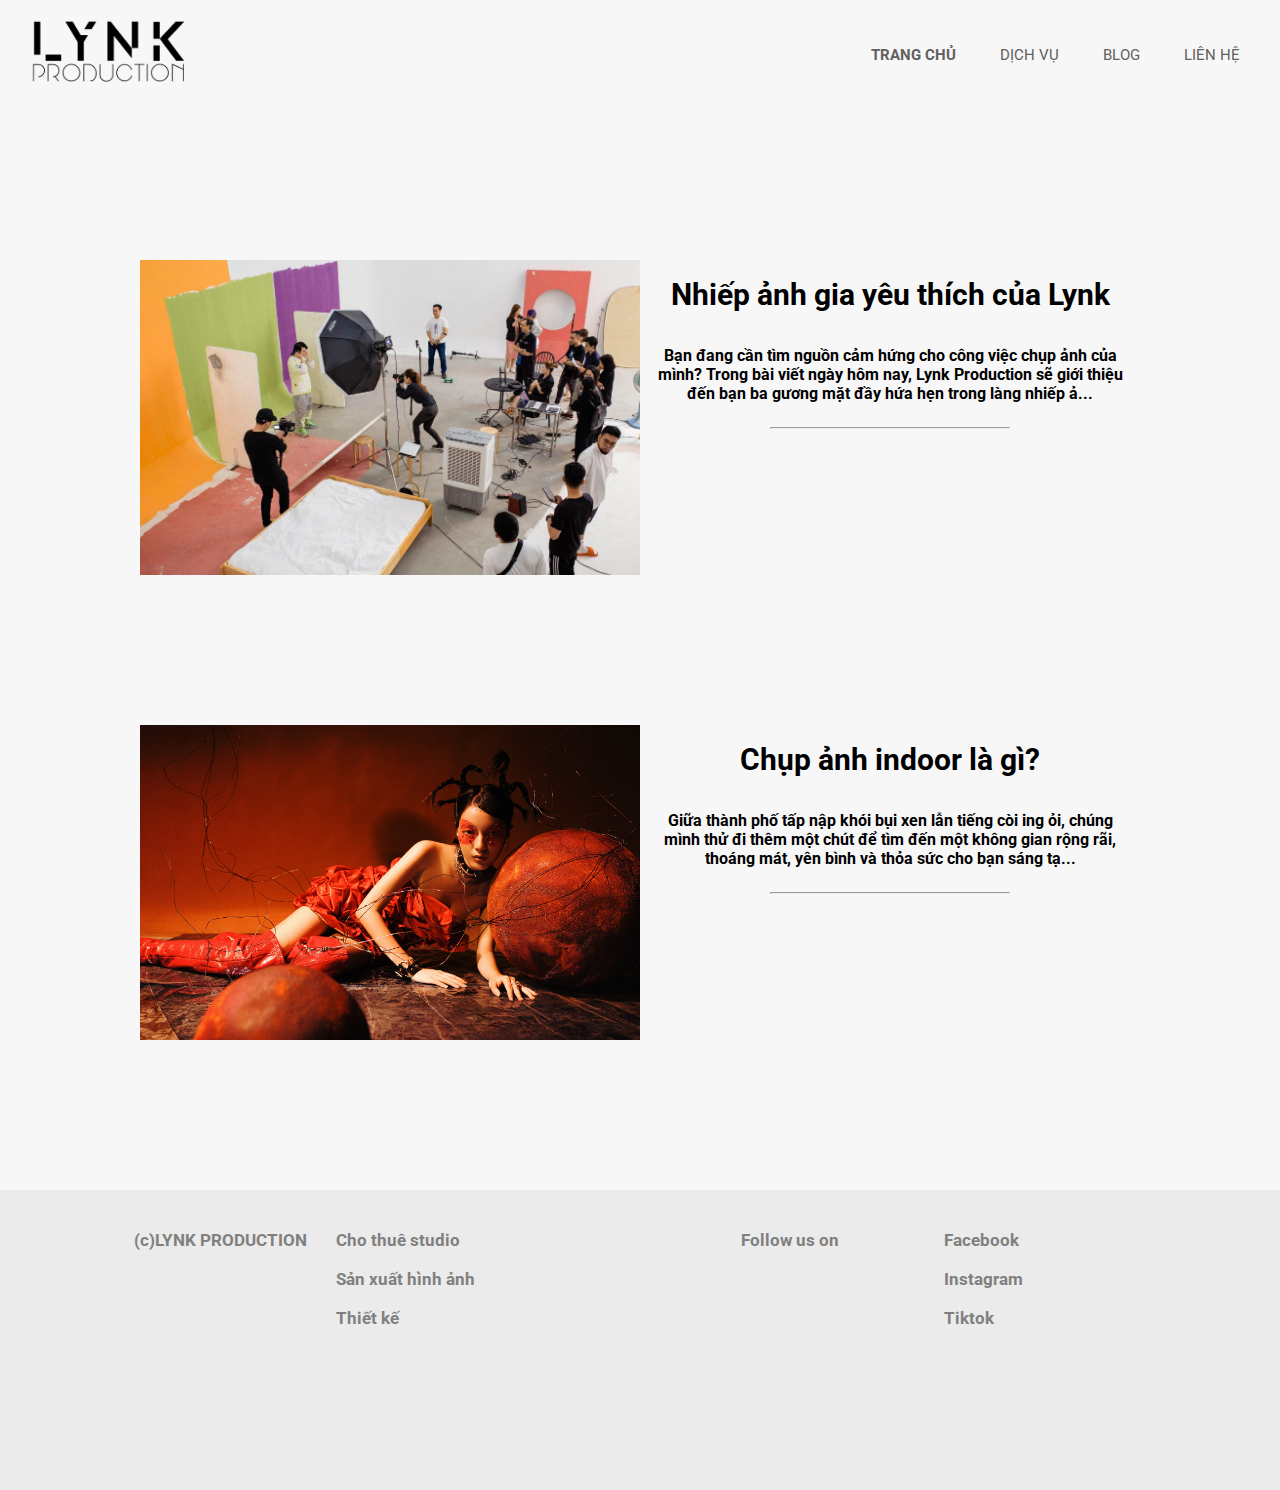
<file: blog.html>
<!DOCTYPE html>
<html lang="en">
<head>
    <meta charset="UTF-8">
    <meta http-equiv="X-UA-Compatible" content="IE=edge">
    <meta name="viewport" content="width=device-width, initial-scale=1.0">
    <title>Blog</title>
    <link rel="stylesheet" href="css/blog.css">
    <link rel="shortcut icon" href="./img/logow.png" />

    <link rel="preconnect" href="https://fonts.googleapis.com">
<link rel="preconnect" href="https://fonts.gstatic.com" crossorigin>
<link rel="stylesheet" href="https://cdnjs.cloudflare.com/ajax/libs/font-awesome/4.7.0/css/font-awesome.min.css">
<link href="https://fonts.googleapis.com/css2?family=Roboto:wght@100&display=swap" rel="stylesheet">
</head>
<body>
    <div class="header">
        <div class="nav">
            <img src="./img/logoden.png">
            <ul class="show">
                <li><a href="index.html"><b>TRANG CHỦ</b></a></li>
                <li><a href="service.html">DỊCH VỤ</a></li>
                <li><a href="#">BLOG</a></li>
                <li><a href="contact.html">LIÊN HỆ</a></li>
            </ul>
            <ul class="hidden">
                <label for="checkbox" id="icon1"  class="fa fa-ellipsis-h" aria-hidden="true"></label>
                    <input type="checkbox" hidden id="checkbox" name="nav_input">
                    <label for="checkbox"  class="overflow">

                </label>
                <ul class="list">
                    <label for="checkbox" id="icon2" class="fa fa-times" aria-hidden="true"></label>
                    <li><a href="index.html">TRANG CHỦ</a></li>
                    <li><a href="service.html">DỊCH VỤ</a></li>
                    <li><a href="#">BLOG</a></li>
                    <li><a href="contact.html">LIÊN HỆ</a></li>
                </ul>
                
            </ul>
        </div>
    </div>
    <div class="main">
        <div class="content content1">
            <div class="img"></div>
            <div class="text">
                <h2>
                    <a href="blog/blog2.html" class="title">
                        Nhiếp ảnh gia yêu thích của Lynk
                    </a>
                </h2>
                <p class="ex">
                  <b>Bạn đang cần tìm nguồn cảm hứng cho công việc chụp ảnh của mình? Trong bài viết ngày hôm nay, Lynk Production sẽ giới thiệu đến bạn ba gương mặt đầy hứa hẹn trong làng nhiếp ả...</b>  
                </p>
                <div class="line">
                    <hr>
                </div>
            </div>
        </div>
        <div class="content content2">
            <div class="img"></div>
            <div class="text">
                <h2>
                    <a href="blog/blog1.html" class="title">
                        Chụp ảnh indoor là gì?
                    </a>
                </h2>
                <p class="ex">
                  <b>Giữa thành phố tấp nập khói bụi xen lẫn tiếng còi ing ỏi, chúng mình thử đi thêm một chút để tìm đến một không gian rộng rãi, thoáng mát, yên bình và thỏa sức cho bạn sáng tạ...</b>  
                </p>
                <div class="line">
                    <hr>
                </div>
            </div>
        </div>
       
    </div>
    <div class="footer">
        <div class="c-footer">
            <div class="f1">
                <div class="cft f1-a"><h3>(c)LYNK PRODUCTION</h3></div>
                <div class="cft f1-b">
                    <h3>Cho thuê studio</h3><br>
                    <h3>Sản xuất hình ảnh</h3><br>
                    <h3>Thiết kế</h3>
                </div>
            </div>
            <div class="f2">

            </div>
            <div class="f3">
                <div class="cft f3-a"><h3>Follow us on</h3></div>
                <div class="cft f3-b">
                    <h3><a target="_self " href="https://www.facebook.com/LYNKPRODUCTIONS">Facebook</a></h3><br>
                    <h3><a target="_self " href="https://www.instagram.com/lynkproduction/">Instagram</a></h3><br>
                    <h3><a target="_self " href="https://www.tiktok.com/@lynkproduction">Tiktok</a></h3>
                </div>
            </div>
        </div>
    </div>
</body>
</html>
</file>
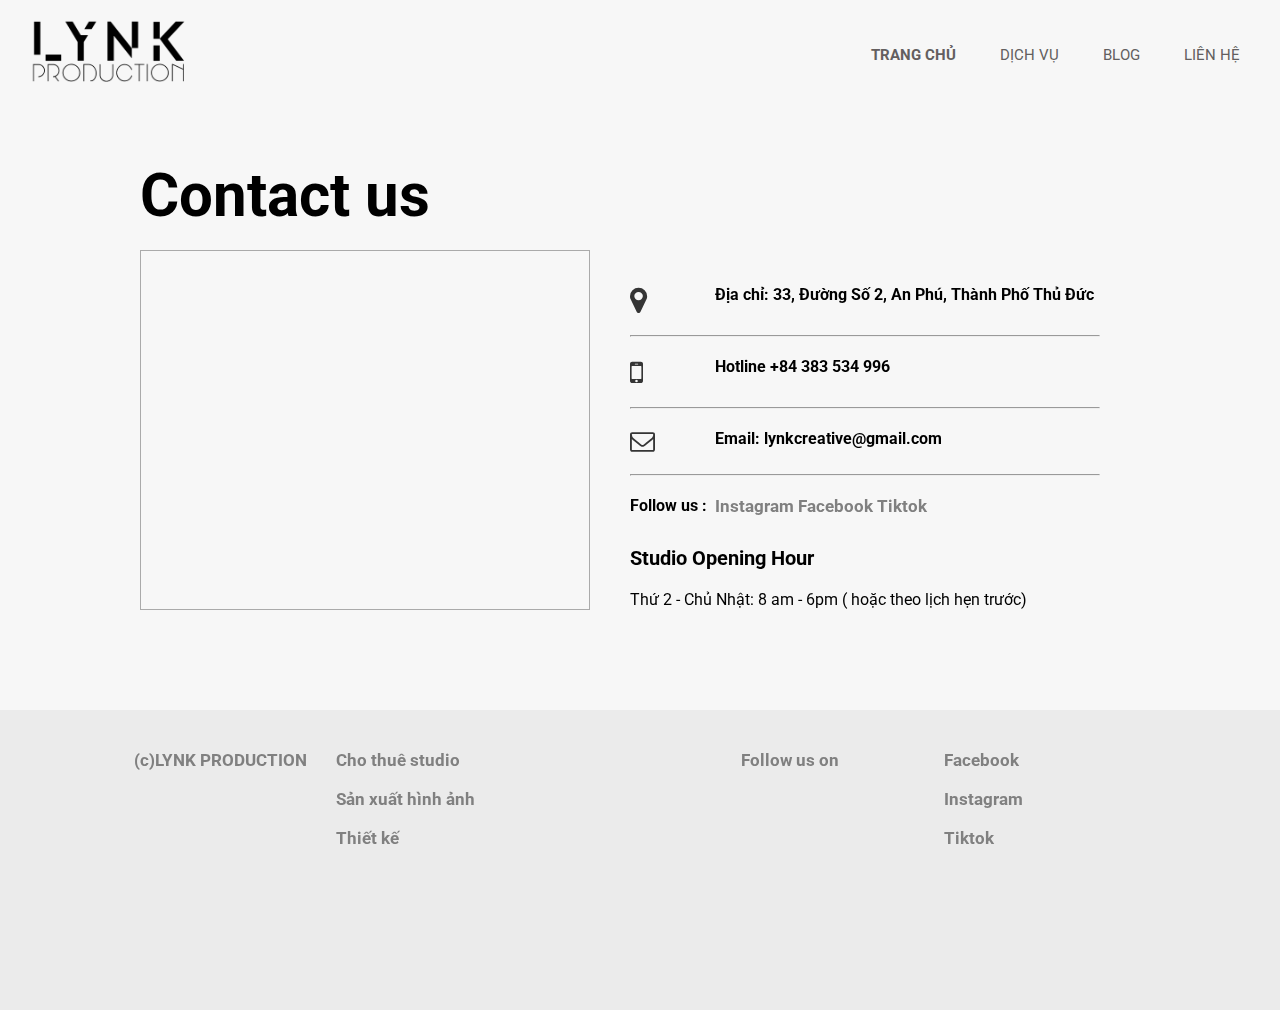
<file: contact.html>
<!DOCTYPE html>
<html lang="en">
<head>
    <meta charset="UTF-8">
    <meta http-equiv="X-UA-Compatible" content="IE=edge">
    <meta name="viewport" content="width=device-width, initial-scale=1.0">
    <title>Liên hệ</title>
    <link rel="shortcut icon" href="./img/logow.png" />
    <link rel="stylesheet" href="https://cdnjs.cloudflare.com/ajax/libs/font-awesome/4.7.0/css/font-awesome.min.css">
    <link rel="stylesheet" href="css/contact.css">

    <link rel="preconnect" href="https://fonts.googleapis.com">
<link rel="preconnect" href="https://fonts.gstatic.com" crossorigin>
<link href="https://fonts.googleapis.com/css2?family=Roboto:wght@100&display=swap" rel="stylesheet">
</head>
<body>
    <div class="header">
        <div class="nav">
            <img src="./img/logoden.png">
            <ul class="show">
                <li><a href="index.html"><b>TRANG CHỦ</b></a></li>
                <li><a href="service.html">DỊCH VỤ</a></li>
                <li><a href="blog.html">BLOG</a></li>
                <li><a href="contact.html">LIÊN HỆ</a></li>
            </ul>
            <ul class="hidden">
                <label for="checkbox" id="icon1"  class="fa fa-ellipsis-h" aria-hidden="true"></label>
                <input type="checkbox" hidden id="checkbox" name="nav_input">
                <label for="checkbox"  class="overflow">

                </label>
                <ul class="list">
                    <label for="checkbox" id="icon2" class="fa fa-times" aria-hidden="true"></label>
                    <li><a href="index.html">TRANG CHỦ</a></li>
                    <li><a href="service.html">DỊCH VỤ</a></li>
                    <li><a href="blog.html">BLOG</a></li>
                    <li><a href="contact.html">LIÊN HỆ</a></li>
                </ul>
                
            </ul>
        </div>
    </div>
    <div class="container">
        <div class="contact">
            <div class="title">
               <b><h1>Contact us</h1></b> 
            </div>
            <div class="left">
                <iframe src="https://www.google.com/maps/embed?pb=!1m18!1m12!1m3!1d3919.015954240025!2d106.75251971428722!3d10.810089661528655!2m3!1f0!2f0!3f0!3m2!1i1024!2i768!4f13.1!3m3!1m2!1s0x3175270e04ea5057%3A0xdb5017b80d8750ff!2sLYNK%20Production!5e0!3m2!1svi!2s!4v1630558397833!5m2!1svi!2s" width="100%" height="100%" style="border:0;" allowfullscreen="" loading="lazy"></iframe>
            </div>
            <div class="right">
                <div class="p p1">
                    <i class="fa fa-map-marker" aria-hidden="true"></i>
                    <p><b>Địa chỉ: 33, Đường Số 2, An Phú, Thành Phố Thủ Đức</b> </p>
                </div>

                <hr>

                <div class="p p2">
                    <i class="fa fa-mobile" aria-hidden="true"></i>
                    <p><b>Hotline +84 383 534 996</b> </p>
                </div>

                <hr>

                <div class="p p3">
                    <i class="fa fa-envelope-o" aria-hidden="true"></i>
                    <p><b>Email: lynkcreative@gmail.com</b> </p>
                </div>

                <hr>

                <div class="p p4">
                    <p><b>Follow us :</b></p>
                    <p><b><a href="https://www.instagram.com/lynkproduction/" target="_self ">Instagram</a></b> <b><a href="https://www.facebook.com/LYNKPRODUCTIONS" target="_self ">Facebook</a> <a href="https://www.tiktok.com/@lynkproduction" target="_self ">Tiktok</a></b> </p>
                </div>

                <div class="pd p5">
                   <b><p class="bold">Studio Opening Hour</p></b> 
                    <p>Thứ 2 - Chủ Nhật: 8 am - 6pm ( hoặc theo lịch hẹn trước)</p>
                </div>


            </div>
        </div>
    </div>
    <div class="footer">
        <div class="c-footer">
            <div class="f1">
                <div class="cft f1-a"><h3>(c)LYNK PRODUCTION</h3></div>
                <div class="cft f1-b">
                    <h3>Cho thuê studio</h3><br>
                    <h3>Sản xuất hình ảnh</h3><br>
                    <h3>Thiết kế</h3>
                </div>
            </div>
            <div class="f2">

            </div>
            <div class="f3">
                <div class="cft f3-a"><h3>Follow us on</h3></div>
                <div class="cft f3-b">
                    <h3><a href="https://www.facebook.com/LYNKPRODUCTIONS" target="_self ">Facebook</a></h3><br>
                    <h3><a href="https://www.instagram.com/lynkproduction/" target="_self ">Instagram</a></h3><br>
                    <h3><a href="https://www.tiktok.com/@lynkproduction" target="_self ">Tiktok</a></h3>
                </div>
            </div>
        </div>
    </div>
</body>
</html>
</file>
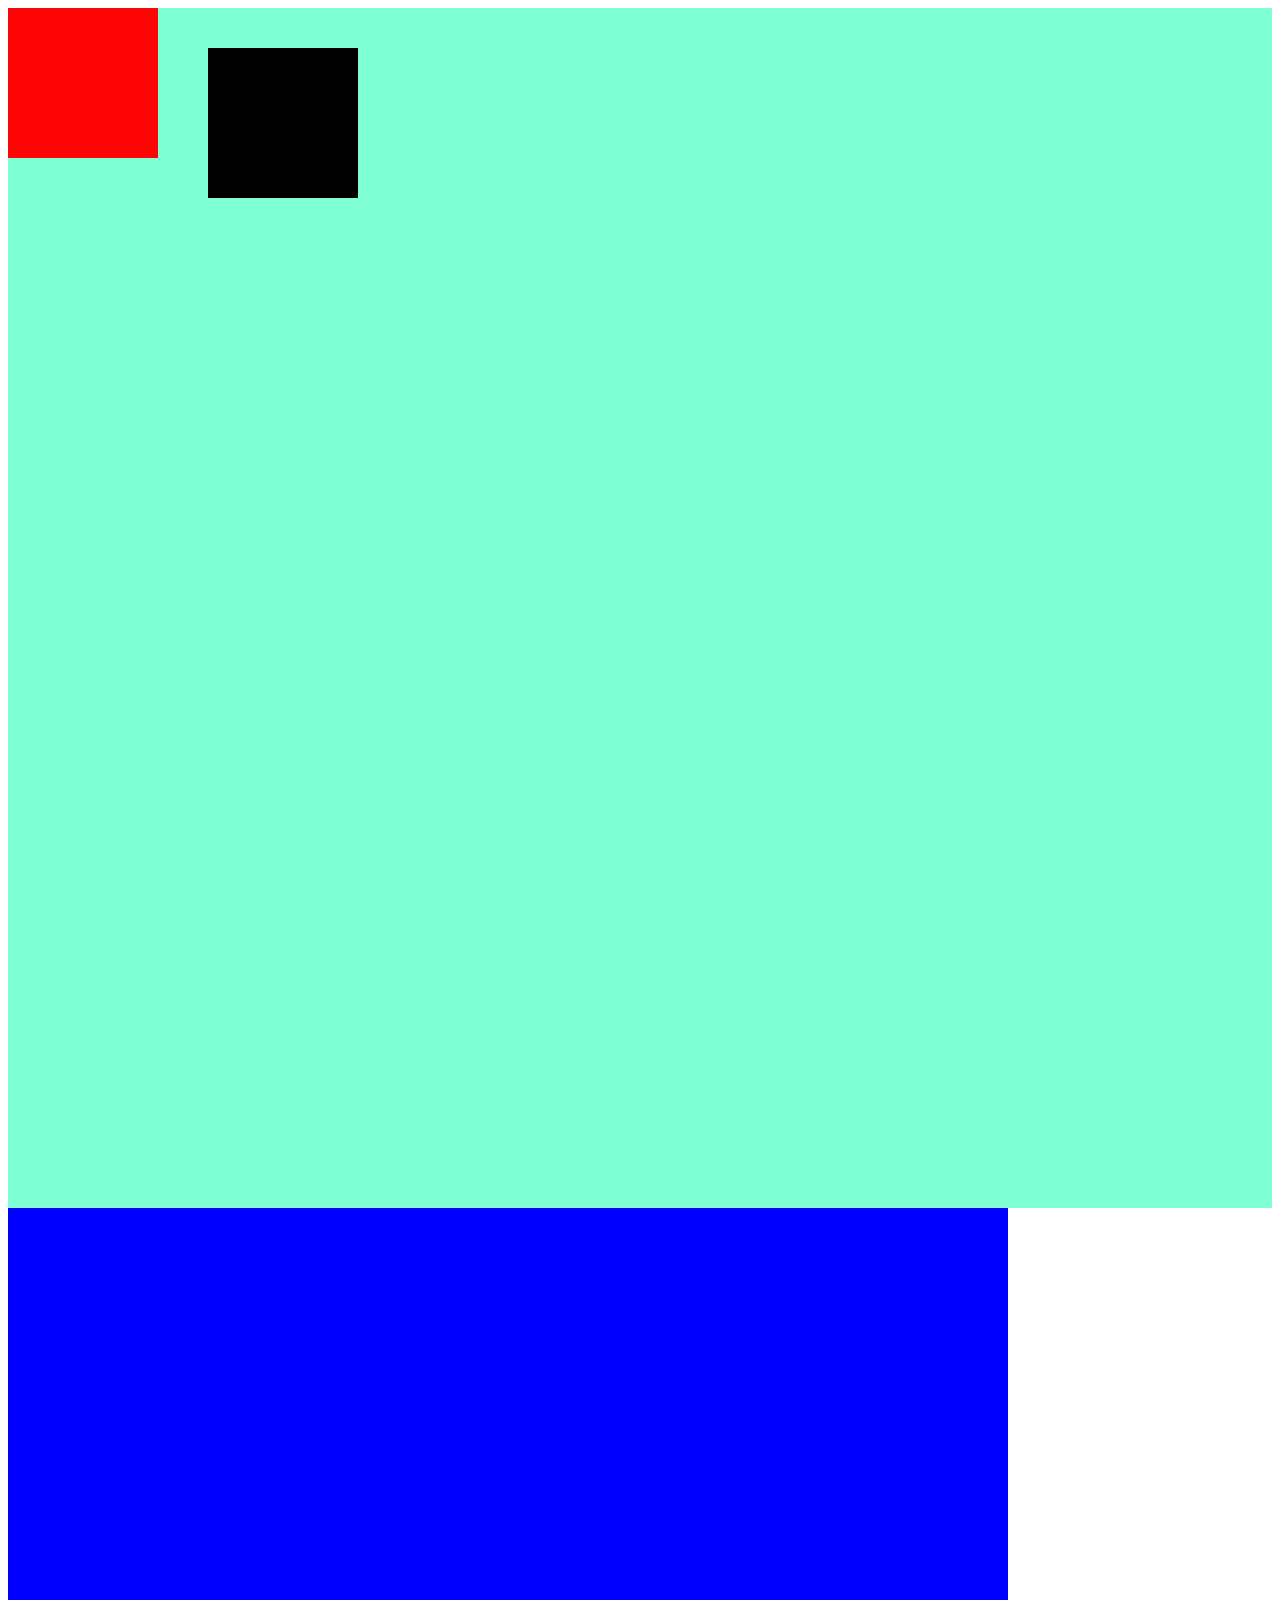
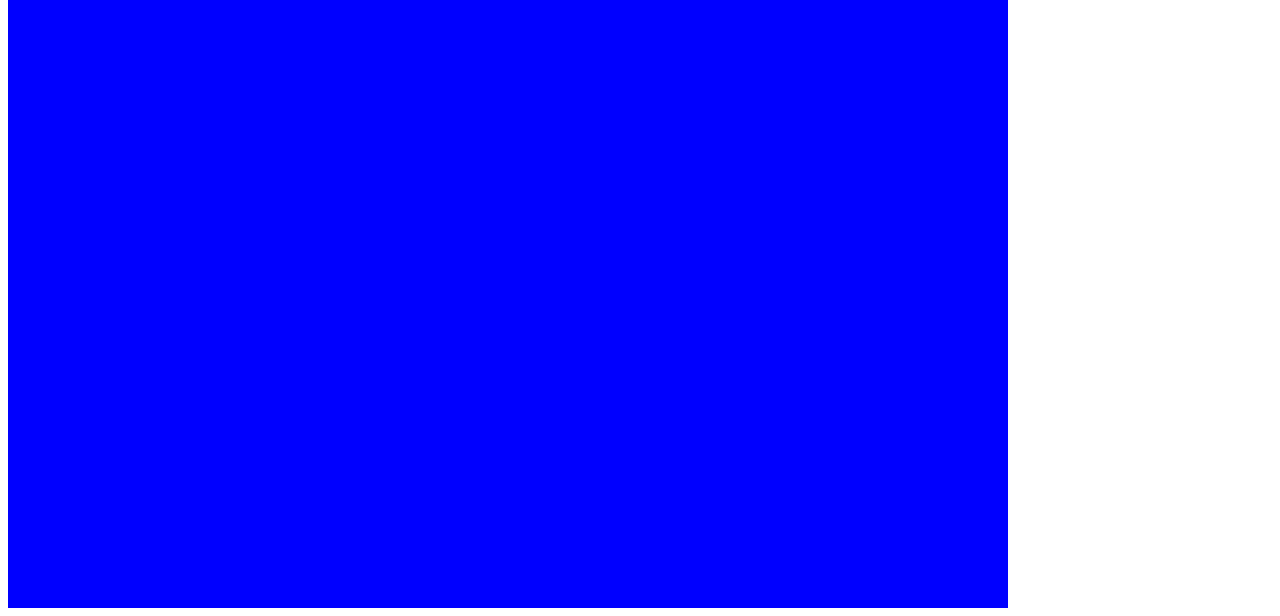
<file: test.html>
<!DOCTYPE html>
<html lang="en">
<head>
    <meta charset="UTF-8">
    <meta http-equiv="X-UA-Compatible" content="IE=edge">
    <meta name="viewport" content="width=device-width, initial-scale=1.0">
    <title>Document</title>
</head>
<body>
  <style>
    .box{
      width: 100%;
      height: 1200px;
      background-color: aquamarine;
      position: relative;
    }
    .box .child-box{
      width: 150px;
      height: 150px;
      background-color: black;
      position: absolute;
      top: 40px;
      left: 200px;
    }
    .box .child-box2{
      width: 150px;
      height: 150px;
      background-color: rgb(255, 4, 4);
      position: fixed;
    }
    .box2{
      width: 1000px;
      height: 1000px;
      background-color: blue;
    }
  </style>
      <div class="box">
          <div class="child-box">

          </div>
          <div class="child-box2">

          </div>
      </div>
      <div class="box2">

      </div>
</body>
</html>
</file>
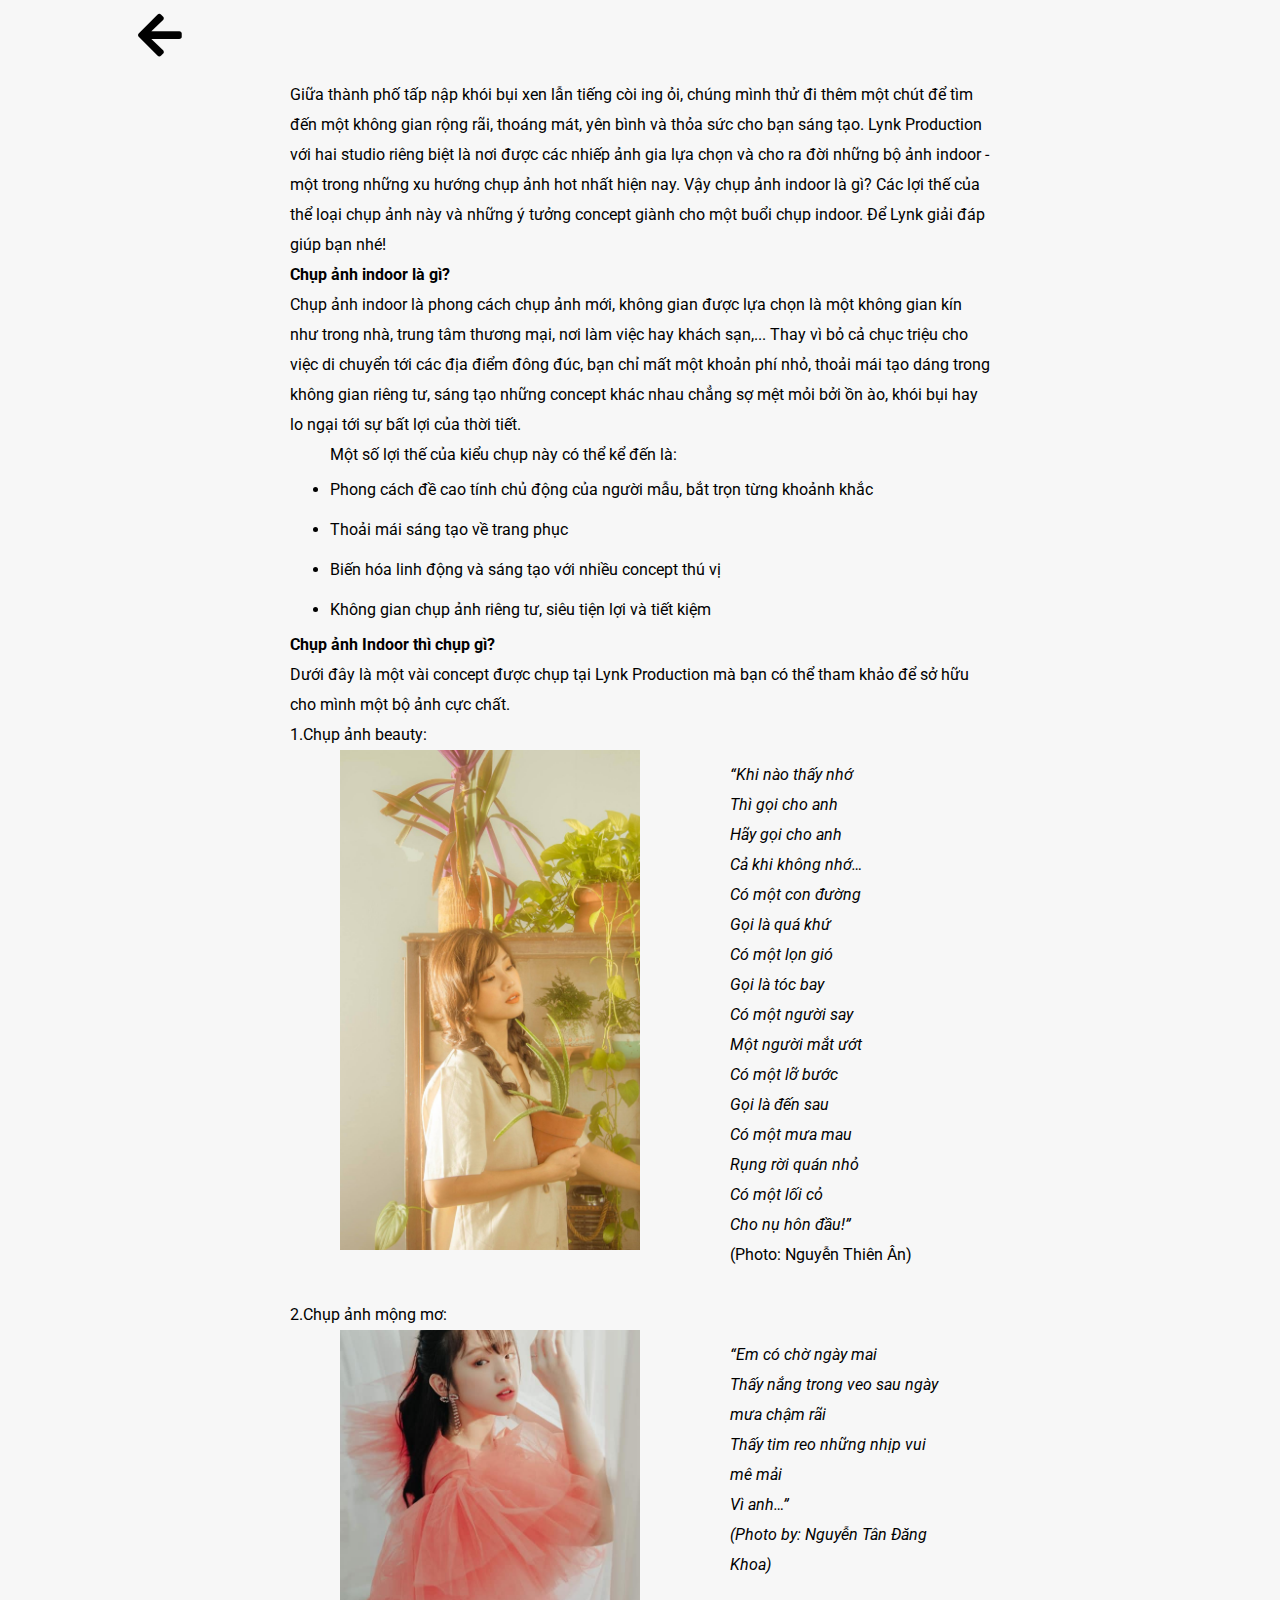
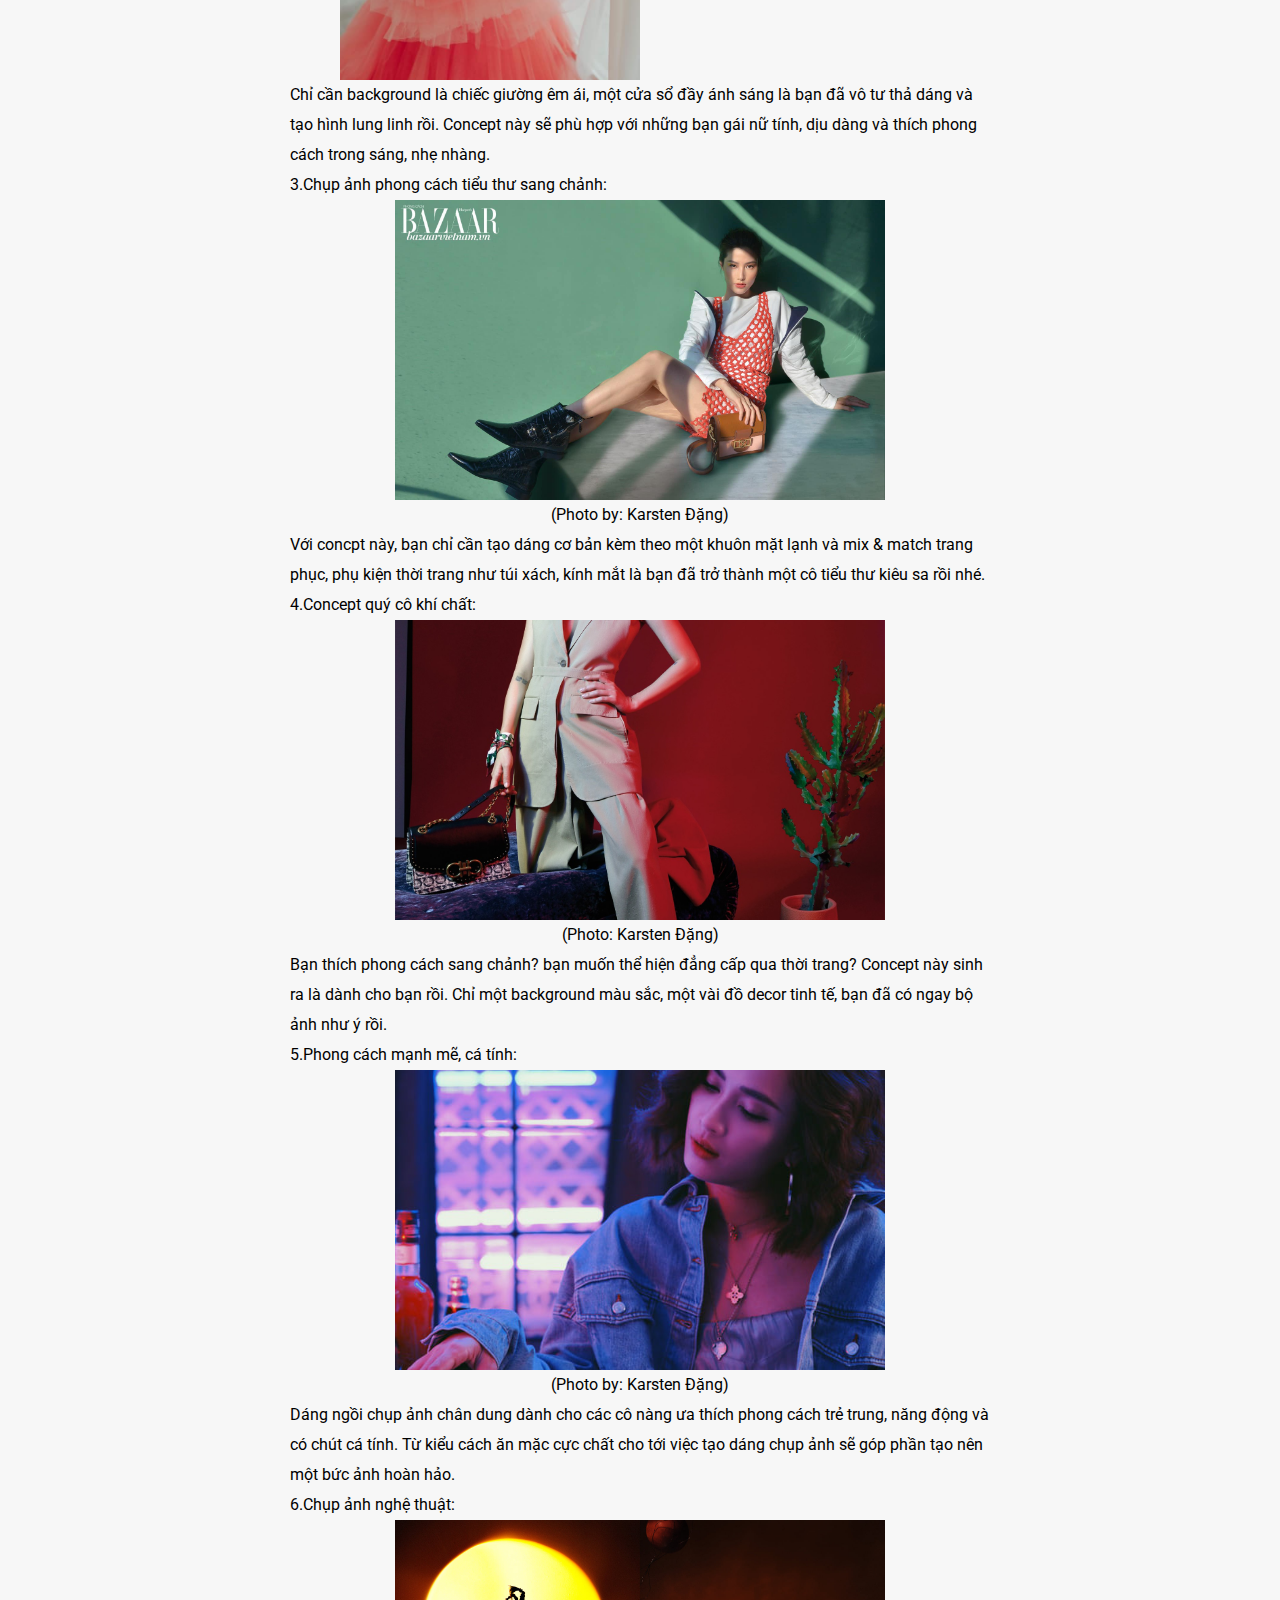
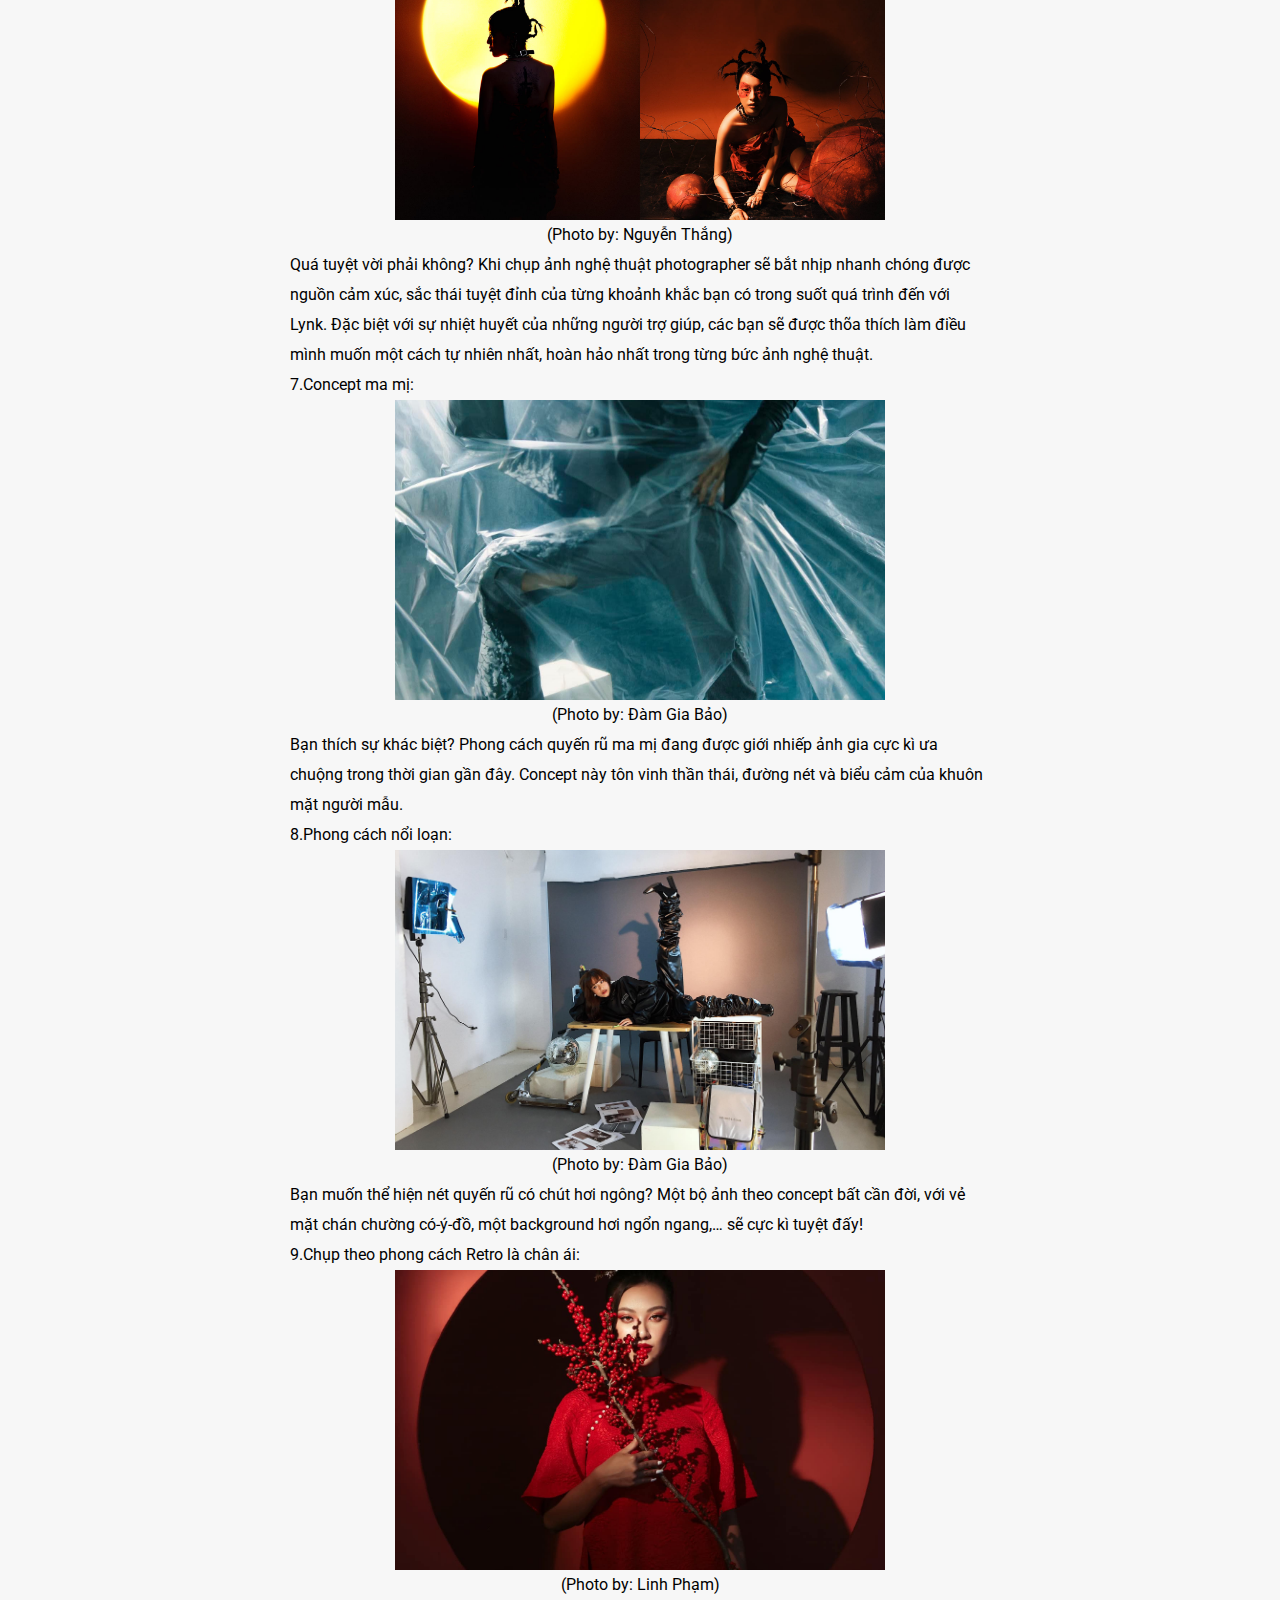
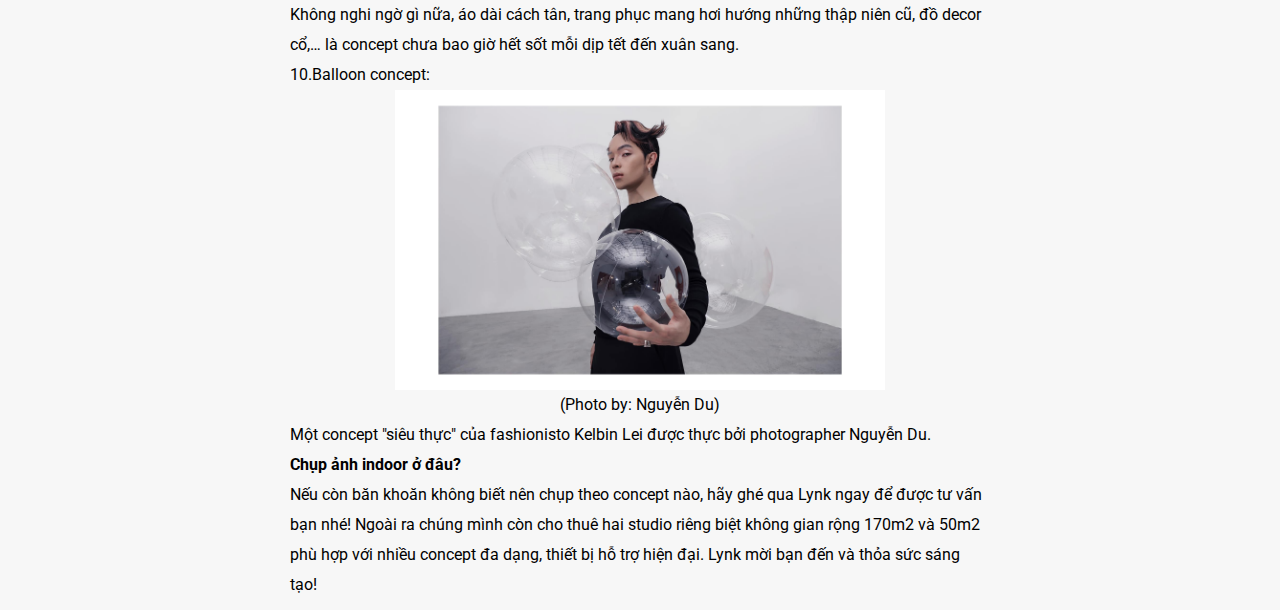
<file: blog/blog1.html>
<!DOCTYPE html>
<html lang="en">

<head>
    <meta charset="UTF-8">
    <meta http-equiv="X-UA-Compatible" content="IE=edge">
    <meta name="viewport" content="width=device-width, initial-scale=1.0">
    <title>Chụp ảnh indoor là gì?</title>
    <link rel="stylesheet" href="blog1.css">
    <link rel="shortcut icon" href="../img/logow.png" />

    <link rel="stylesheet" href="https://cdnjs.cloudflare.com/ajax/libs/font-awesome/5.15.4/css/all.min.css">

    <link rel="preconnect" href="https://fonts.googleapis.com">
    <link rel="preconnect" href="https://fonts.gstatic.com" crossorigin>
    <link href="https://fonts.googleapis.com/css2?family=Roboto:wght@300&display=swap" rel="stylesheet">

</head>

<body>

    <div class="header">
        <div class="icon">
           <a href="../blog.html"><i class="fas fa-arrow-left"></i></a> 
        </div>
        
    </div>
    <div class="main">
        <p>Giữa thành phố tấp nập khói bụi xen lẫn tiếng còi ing ỏi, chúng mình thử đi thêm một chút để tìm đến một
            không gian rộng rãi, thoáng mát, yên bình và thỏa sức cho bạn sáng tạo. Lynk Production với hai studio riêng
            biệt là nơi được các nhiếp ảnh gia lựa chọn và cho ra đời những bộ ảnh indoor - một trong những xu hướng
            chụp ảnh hot nhất hiện nay. Vậy chụp ảnh indoor là gì? Các lợi thế của thể loại chụp ảnh này và những ý
            tưởng concept giành cho một buổi chụp indoor. Để Lynk giải đáp giúp bạn nhé!</p>
        <b>
            <p>Chụp ảnh indoor là gì?</p>
        </b>
        <p> Chụp ảnh indoor là phong cách chụp ảnh mới, không gian được lựa chọn là một không gian kín như trong nhà,
            trung tâm thương mại, nơi làm việc hay khách sạn,... Thay vì bỏ cả chục triệu cho việc di chuyển tới các địa
            điểm đông đúc, bạn chỉ mất một khoản phí nhỏ, thoải mái tạo dáng trong không gian riêng tư, sáng tạo những
            concept khác nhau chẳng sợ mệt mỏi bởi ồn ào, khói bụi hay lo ngại tới sự bất lợi của thời tiết.
        </p>
        <ul><p>Một số lợi thế của kiểu chụp này có thể kể đến là:</p>
            <li>Phong cách đề cao tính chủ động của người mẫu, bắt trọn từng khoảnh khắc</li>
            <li>Thoải mái sáng tạo về trang phục</li>
            <li>Biến hóa linh động và sáng tạo với nhiều concept thú vị</li>
            <li>Không gian chụp ảnh riêng tư, siêu tiện lợi và tiết kiệm</li>
        </ul>
        <b>
            <p>Chụp ảnh Indoor thì chụp gì?</p>
        </b>
        <p>Dưới đây là một vài concept được chụp tại Lynk Production mà bạn có thể tham khảo để sở hữu cho mình một bộ
            ảnh cực chất.
        </p>
        <p>1.Chụp ảnh beauty:</p>
        <div class="box box1">
            <div class="img"></div>
            <div class="text">
                <p><i>“Khi nào thấy nhớ</i></p>
                <p><i> Thì gọi cho anh</i></p>
                <p><i>Hãy gọi cho anh</i></p>
                <p><i>Cả khi không nhớ…</i></p>
                <p><i>Có một con đường </i></p>
                <p><i>Gọi là quá khứ</i></p>
                <p><i>Có một lọn gió</i></p>
                <p><i>Gọi là tóc bay</i></p>
                <p><i>Có một người say</i></p>
                <p><i>Một người mắt ướt</i></p>
                <p><i>Có một lỡ bước </i></p>
                <p><i> Gọi là đến sau</i></p>
                <p><i>Có một mưa mau</i></p>
                <p><i>Rụng rời quán nhỏ</i></p>
                <p><i>Có một lối cỏ</i></p>
                <p><i>Cho nụ hôn đầu!”</i></p>
                <p> (Photo: Nguyễn Thiên Ân)</p>
            </div>
        </div>

        <p>2.Chụp ảnh mộng mơ:</p>
        <div class="box box2">
            <div class="img"></div>
            <div class="text">
                <p><i>“Em có chờ ngày mai</i></p>
                <p><i>Thấy nắng trong veo sau ngày mưa chậm rãi</i></p>    
                <p><i>Thấy tim reo những nhịp vui mê mải</i></p>    
                <p><i>Vì anh…”</i></p>    
                <p><i>(Photo by: Nguyễn Tân Đăng Khoa)</i></p>                
            </div>
        </div>
        <p> Chỉ cần background là chiếc giường êm ái, một cửa sổ đầy ánh sáng là bạn đã vô tư thả dáng và tạo hình lung linh rồi. Concept này sẽ phù hợp với những bạn gái nữ tính, dịu dàng và thích phong cách trong sáng, nhẹ nhàng.
        </p>

        <p>3.Chụp ảnh phong cách tiểu thư sang chảnh:</p>
        <div class="box-p box-p1">
        </div>
        <p class="p-center">(Photo by: Karsten Đặng)</p>
        <p>Với concpt này, bạn chỉ cần tạo dáng cơ bản kèm theo một khuôn mặt lạnh và mix & match trang phục, phụ kiện thời trang như túi xách, kính mắt là bạn đã trở thành một cô tiểu thư kiêu sa rồi nhé.</p>
        
        <p>4.Concept quý cô khí chất:</p>
        <div class="box-p box-p2">
        </div>
        <p class="p-center">(Photo: Karsten Đặng)</p>
        <p>Bạn thích phong cách sang chảnh? bạn muốn thể hiện đẳng cấp qua thời trang? Concept này sinh ra là dành cho bạn rồi. Chỉ một background màu sắc, một vài đồ decor tinh tế, bạn đã có ngay bộ ảnh như ý rồi.
        </p>

        <p>5.Phong cách mạnh mẽ, cá tính:</p>
        <div class="box-p box-p3">
        </div>
        <p class="p-center">(Photo by: Karsten Đặng)        </p>
        <p>Dáng ngồi chụp ảnh chân dung dành cho các cô nàng ưa thích phong cách trẻ trung, năng động và có chút cá tính. Từ kiểu cách ăn mặc cực chất cho tới việc tạo dáng chụp ảnh sẽ góp phần tạo nên một bức ảnh hoàn hảo.
        </p>

        <p>6.Chụp ảnh nghệ thuật:        </p>
        <div class="box-p box-p4">
        </div>
        <p class="p-center">(Photo by: Nguyễn Thắng)
        </p>
        <p>Quá tuyệt vời phải không? Khi chụp ảnh nghệ thuật photographer sẽ bắt nhịp nhanh chóng được nguồn cảm xúc, sắc thái tuyệt đỉnh của từng khoảnh khắc bạn có trong suốt quá trình đến với Lynk. Đặc biệt với sự nhiệt huyết của những người trợ giúp, các bạn sẽ được thõa thích làm điều mình muốn một cách tự nhiên nhất, hoàn hảo nhất trong từng bức ảnh nghệ thuật.
        </p>

        <p>7.Concept ma mị:</p>
        <div class="box-p box-p5">
        </div>
        <p class="p-center">(Photo by: Đàm Gia Bảo)</p>
        <p>Bạn thích sự khác biệt? Phong cách quyến rũ ma mị đang được giới nhiếp ảnh gia cực kì ưa chuộng trong thời gian gần đây. Concept này tôn vinh thần thái, đường nét và biểu cảm của khuôn mặt người mẫu.
        </p>


        <p>8.Phong cách nổi loạn:</p>
        <div class="box-p box-p6">
        </div>
        <p class="p-center">(Photo by: Đàm Gia Bảo)
        </p>
        <p>   Bạn muốn thể hiện nét quyến rũ có chút hơi ngông? Một bộ ảnh theo concept bất cần đời, với vẻ mặt chán chường có-ý-đồ, một background hơi ngổn ngang,… sẽ cực kì tuyệt đấy!
        </p>

        <p>9.Chụp theo phong cách Retro là chân ái:
        </p>
        <div class="box-p box-p7">
        </div>
        <p class="p-center">(Photo by: Linh Phạm)</p>
        <p>   Không nghi ngờ gì nữa, áo dài cách tân, trang phục mang hơi hướng những thập niên cũ, đồ decor cổ,… là concept chưa bao giờ hết sốt mỗi dịp tết đến xuân sang.</p>

        <p>10.Balloon concept:</p>
        <div class="box-p box-p8">
        </div>
        <p class="p-center">(Photo by: Nguyễn Du)</p>
        <p>Một concept "siêu thực" của fashionisto Kelbin Lei được thực bởi photographer Nguyễn Du.
        </p>

        <p><b>Chụp ảnh indoor ở đâu?
        </b></p>
        <p>Nếu còn băn khoăn không biết nên chụp theo concept nào, hãy ghé qua Lynk ngay để được tư vấn bạn nhé! Ngoài ra chúng mình còn cho thuê hai studio riêng biệt không gian rộng 170m2 và 50m2 phù hợp với nhiều concept đa dạng, thiết bị hỗ trợ hiện đại. Lynk mời bạn đến và thỏa sức sáng tạo!
        </p>
    </div>
</body>

</html>
</file>
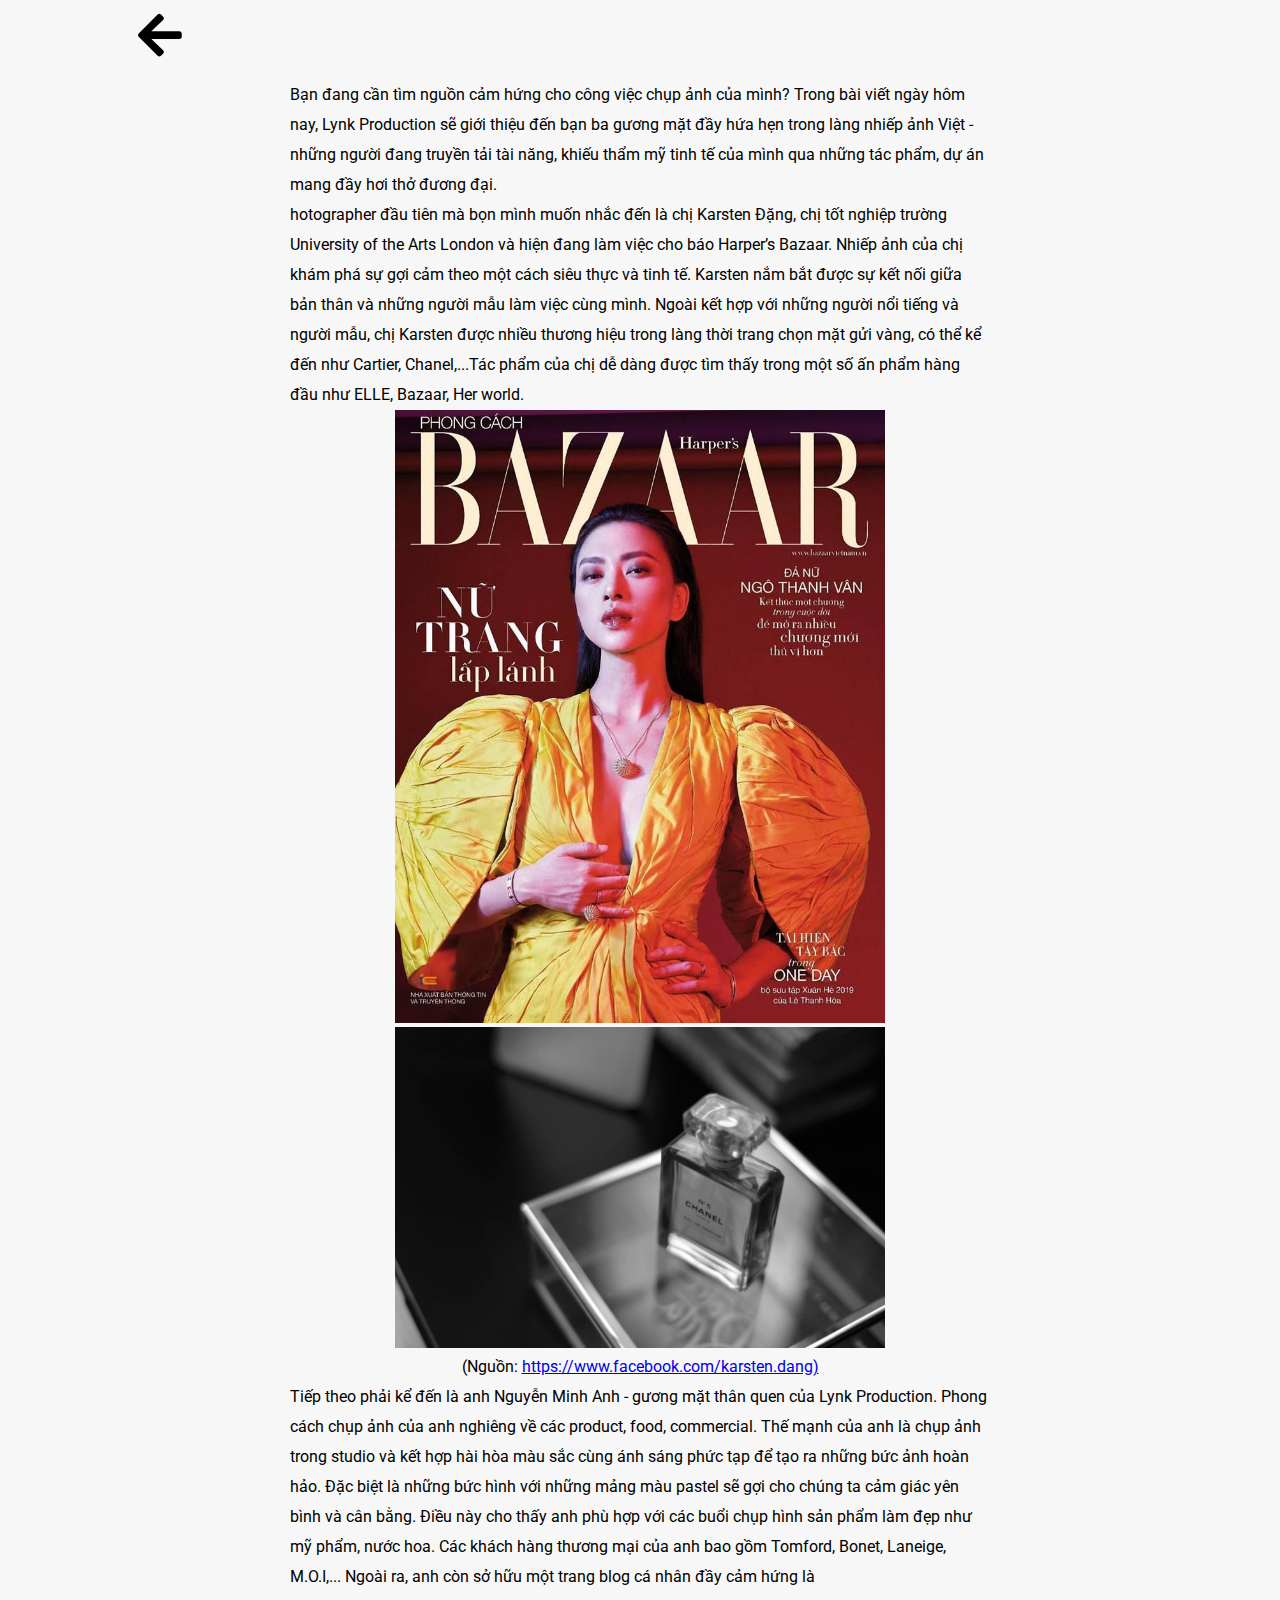
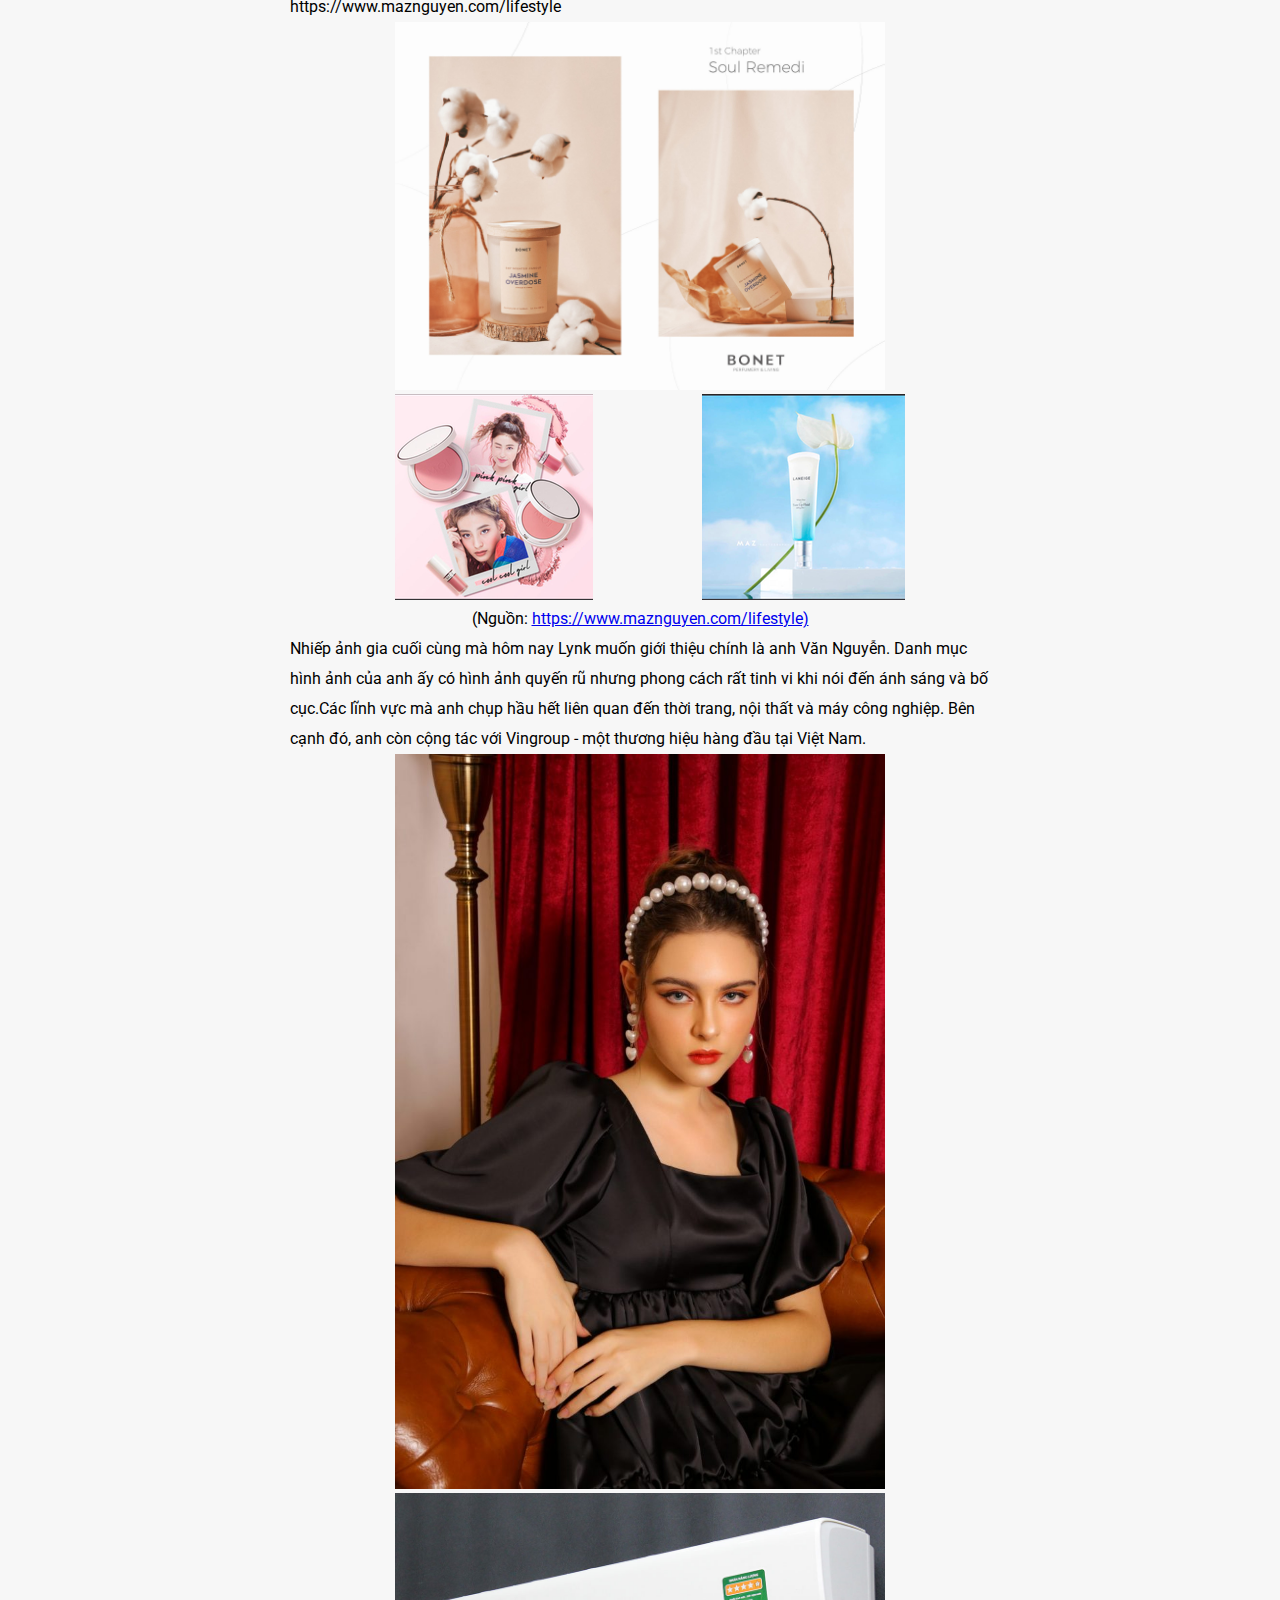
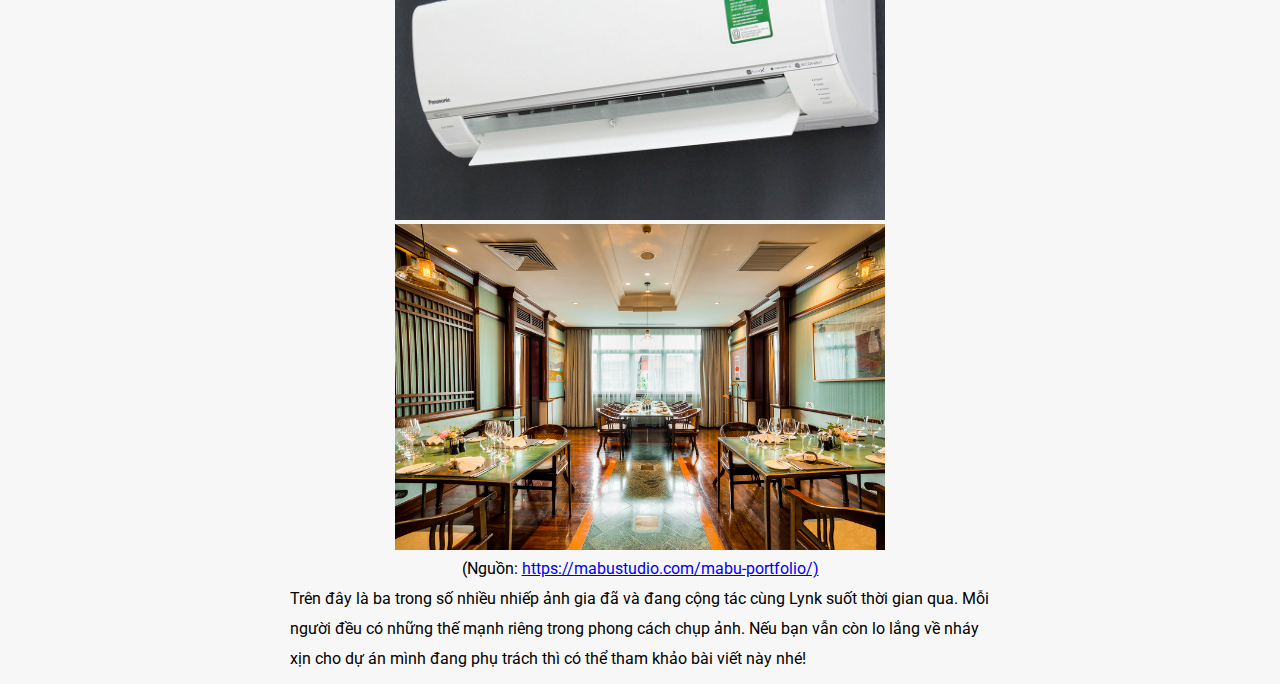
<file: blog/blog2.html>
<!DOCTYPE html>
<html lang="en">

<head>
    <meta charset="UTF-8">
    <meta http-equiv="X-UA-Compatible" content="IE=edge">
    <meta name="viewport" content="width=device-width, initial-scale=1.0">
    <title>Nhiếp ảnh gia yêu thích của LYNK</title>
    <link rel="stylesheet" href="blog2.css">
    <link rel="shortcut icon" href="../img/logow.png" />

    <link rel="stylesheet" href="https://cdnjs.cloudflare.com/ajax/libs/font-awesome/5.15.4/css/all.min.css">

    <link rel="preconnect" href="https://fonts.googleapis.com">
    <link rel="preconnect" href="https://fonts.gstatic.com" crossorigin>
    <link href="https://fonts.googleapis.com/css2?family=Roboto:wght@300&display=swap" rel="stylesheet">

</head>

<body>

    <div class="header">
        <div class="icon">
           <a href="../blog.html"><i class="fas fa-arrow-left"></i></a> 
        </div>
        
    </div>
    <div class="main">
        <p> Bạn đang cần tìm nguồn cảm hứng cho công việc chụp ảnh của mình? Trong bài viết ngày hôm nay, Lynk Production sẽ giới thiệu đến bạn ba gương mặt đầy hứa hẹn trong làng nhiếp ảnh Việt - những người đang truyền tải tài năng, khiếu thẩm mỹ tinh tế của mình qua những tác phẩm, dự án mang đầy hơi thở đương đại.</p>
        <p>hotographer đầu tiên mà bọn mình muốn nhắc đến là chị Karsten Đặng, chị tốt nghiệp trường University of the Arts London và hiện đang làm việc cho báo Harper’s Bazaar. Nhiếp ảnh của chị khám phá sự gợi cảm theo một cách siêu thực và tinh tế. Karsten nắm bắt được sự kết nối giữa bản thân và những người mẫu làm việc cùng mình. Ngoài kết hợp với  những người nổi tiếng và người mẫu, chị Karsten được nhiều thương hiệu trong làng thời trang chọn mặt gửi vàng, có thể kể đến như Cartier, Chanel,...Tác phẩm của chị dễ dàng được tìm thấy trong một số ấn phẩm hàng đầu như ELLE, Bazaar, Her world.</p>
            <img class="img img-1" src="./blog-img-2/1.jpg" alt="">
            <img src="./blog-img-2/2.jpg" alt="" class="img img-1">
        <p class="center">(Nguồn: <a href="https://www.facebook.com/karsten.dang">https://www.facebook.com/karsten.dang)</a> </p>
        <p>  Tiếp theo phải kể đến là anh Nguyễn Minh Anh - gương mặt thân quen của Lynk Production. Phong cách chụp ảnh của anh nghiêng về các product, food, commercial. Thế mạnh của anh là chụp ảnh trong studio và kết hợp hài hòa màu sắc cùng ánh sáng phức tạp để tạo ra những bức ảnh hoàn hảo. Đặc biệt là những bức hình với những mảng màu pastel sẽ gợi cho chúng ta cảm giác yên bình và cân bằng. Điều này cho thấy anh phù hợp với các buổi chụp hình sản phẩm làm đẹp như mỹ phẩm, nước hoa. Các khách hàng thương mại của anh bao gồm Tomford, Bonet, Laneige, M.O.I,... Ngoài ra, anh còn sở hữu một trang blog cá nhân đầy cảm hứng là https://www.maznguyen.com/lifestyle
        </p>
            <img src="./blog-img-2/3.jpg" alt="" class="img img-3">
            <img src="./blog-img-2/4.png" alt="" class="img img-4">
            <img src="./blog-img-2/5.png" alt="" class="img img-5">
        <p class="center">(Nguồn: <a href="https://www.maznguyen.com/lifestyle">https://www.maznguyen.com/lifestyle)</a> </p>
        <p> Nhiếp ảnh gia cuối cùng mà hôm nay Lynk muốn giới thiệu chính là anh Văn Nguyễn. Danh mục hình ảnh của anh ấy có hình ảnh quyến rũ nhưng phong cách rất tinh vi khi nói đến ánh sáng và bố cục.Các lĩnh vực mà anh chụp hầu hết liên quan đến thời trang, nội thất và máy công nghiệp. Bên cạnh đó, anh còn cộng tác với Vingroup - một thương hiệu hàng đầu tại Việt Nam. </p>
            <img src="./blog-img-2/6.jpg" alt="" class="img img-6">
            <img src="./blog-img-2/7.jpg" alt="" class="img img-7">
            <img src="./blog-img-2/8.jpg" alt="" class="img img-8">
        <p class="center">(Nguồn: <a href="https://mabustudio.com/mabu-portfolio">https://mabustudio.com/mabu-portfolio/)</a> </p>
        <p>Trên đây là ba trong số nhiều nhiếp ảnh gia đã và đang cộng tác cùng Lynk suốt thời gian qua. Mỗi người đều có những thế mạnh riêng trong phong cách chụp ảnh. Nếu bạn vẫn còn lo lắng về nháy xịn cho dự án mình đang phụ trách thì có thể tham khảo bài viết này nhé! </p>


    </div>
</body>

</html>
</file>
<file: css/blog.css>
*{
    padding: 0;
    margin: 0;
    box-sizing: border-box;
    text-decoration: none;
}   
    body{
        font-family: 'Roboto', sans-serif;
        background-color: #f7f7f7;
     
    }
    ul{
        list-style: none;
    }
    p{
        
        font-family: 'Roboto', sans-serif;
    }
    .header{
        width: 100%;
        background-color: #f7f7f7;
        height: 110px;
    }
    .header .nav{
        float: right;
        width: 100%;
    }
    .header .nav img{
        width: 17%;
        padding: 20px;    
    }
    .header .nav ul {
        float: right; 
    }
    .header .nav .show li{
        display: inline-block;
        margin-right: 40px;
        -webkit-transition: text-shadow 0.4s linear;
        -moz-transition: text-shadow 0.4s linear;
        -ms-transition: text-shadow 0.4s linear;
        -o-transition: text-shadow 0.4s linear;
        transition: text-shadow 0.4s linear;
    }
    .header .nav .show li a{
        line-height: 110px;
        font-size: 15px;
        color: #635f5f;
    }
    .header .nav .show li a:hover{
    color: #000000;
    text-shadow: 0 0 5px rgb(0, 0, 0);
    }
    .header .nav .hidden .overflow{
        position: fixed;
        top: 0;
        bottom: 0;
        left: 0;
        right: 0;
        background-color: rgba(0, 0, 0, 0.555);
        z-index: 10;
        display: none;
        animation: fadein linear 0.4s;
    }
    #checkbox:checked ~ .overflow{
        display: block;
    }
    .header .nav .hidden .list{
        position: fixed;
        top: 0;
        right: 0;
        bottom: 0;
        width: 320px;
        max-width: 100%;
        background-color: white;
        z-index: 10;
        transform: translateX(200%);
        transition: transform linear 0.4s;
    }
    .header .nav .hidden .list #icon2{
        font-size: 30px;
        padding: 10px;
    }
    .header .nav .hidden .list li{
    line-height: 50px;
    }
    .header .nav .hidden .list li:hover{
    
        background-color: #DDDDDD;
        }
    .header .nav .hidden .list li a{
        margin-left: 20px;
        }
    #checkbox:checked ~ .list{
        transform: translateX(0%);
    }
    @keyframes fadein{
        from{
            opacity: 0;
        }to{
            opacity: 1;
        }
    }
    .header .nav .hidden{
        display: none;    
    }
    
    @media only screen and (max-width: 768px) {
        .header .nav .show{
            display: none;
        }
         .header .nav .hidden{
            display: block;
        }
        .header .nav .hidden #icon1{
            display: block;
            color: rgb(0, 0, 0);
            font-size: 40px;
            margin-right: 40px;
            margin-top: 20px;
            
        }
        .header .nav img{
            margin-top: 20px ;
            width: 17%;
            padding: 5px;    
        }
        
    header .nav img{
            width: 10%;
            padding: 5px;
            margin: 15px 0 0 15px;
        }
      }







.main .content{
    margin: 150px auto;
    max-width: 1000px;
    width: 80vw;
    height: 35vh;
    display: grid;
    grid-template-columns: 50% 50%;
    grid-template-rows: 100%;
    text-align: center;
}
.main .content1 .img{
    background-image: url(../img/Karsten.jpg);
    background-position: center;
    background-size: cover;
}
.main .content2 .img{
    background-image: url(../img/id1.jpg);
    background-position: center;
    background-size: cover;
}
.main .content .text{
    display: inline-block;
    padding: 10px;
}
.main .content .text h2{
    line-height: 50px;
}
.main .content .text h2 a{
    color: black;
    font-size: 30px;
}
.main .content .text h2 a:hover{
    color: rgb(102, 102, 102);
}
.main .content .text h2:hover {
    /* width: 70%; */
    /* animation: 0.5s; */
  
}
.main .content .text .ex{
    margin-top: 5%;
}
.main .content .text .line{
    margin: 5% auto;
    width: 50%;
    color: gray;
}
@media only screen and (max-width: 750px) {
    .main .content{
        margin: 50px auto;
 
        width: 80vw;
        height: 75vh;
        display: grid;
        grid-template-columns: 100%;
        grid-template-rows: 50% 50%;
        text-align: center;
    }
}




      
/* footer */
.footer{
    background-color: #ebebeb;
    }
    .footer .c-footer{
        margin-left: auto;
        margin-right: auto;
        width: 1012px;
        height: 300px;
        display: grid;
        grid-template-columns: 40% 20% 40%;
        grid-auto-rows: 100%;
    }
    .footer .c-footer .cft{
        margin-top: 40px;
    
    }
    .footer .c-footer h3,a{
        color: gray;
        font-family: 'Roboto', sans-serif;
        font-size: 17px;
    }
    .footer .c-footer .f1{
        display: grid;
        grid-template-columns: 50% 50%;
        grid-template-rows: 100%;
    }
    .footer .c-footer .f3{
        display: grid;
        grid-template-columns: 50% 50%;
        grid-template-rows: 100%;
    }
    @media only screen and (max-width: 950px) {
    .footer .c-footer{
            padding: 10px;
            width: 768px;
            height: 300px;
            display: grid;
            grid-template-columns: 40% 20% 40%;
            grid-auto-rows: 100%;
        }
    }
    @media only screen and (max-width: 768px) {
    .footer .c-footer{
            padding: 10px;
            width: 768px;
            height: 300px;
            display: grid;
            grid-template-columns: 50% 50%;
            grid-auto-rows: 100%;
        }
    .footer .c-footer .f2{
            display: none;
        }
    }
    @media only screen and (max-width: 540px) {
    .footer .c-footer{
            padding: 10px;
            width: 350px;
    
            display: grid;
            grid-template-columns: auto;
            grid-auto-rows: 50% 50%;
        }
    .footer .c-footer .f2{
            display: none;
        }
    }
</file>
<file: css/contact.css>
*{
    padding: 0;
    margin: 0;
    box-sizing: border-box;
    text-decoration: none;

}   
    body{
        font-family: 'Roboto', sans-serif;
        background-color: #f7f7f7;
        position: relative;
        
    }
    ul{
        list-style: none;
    }
    p{
        
        font-family: 'Roboto', sans-serif;
    }
    .header{
        width: 100%;
        background-color: #f7f7f7;
        height: 110px;
    }
    .header .nav{
        float: right;
        width: 100%;
    }
    .header .nav img{
        width: 17%;
        padding: 20px;    
    }
    .header .nav ul {
        float: right; 
    }
    .header .nav .show li{
        display: inline-block;
        margin-right: 40px;
        -webkit-transition: text-shadow 0.4s linear;
        -moz-transition: text-shadow 0.4s linear;
        -ms-transition: text-shadow 0.4s linear;
        -o-transition: text-shadow 0.4s linear;
        transition: text-shadow 0.4s linear;
    }
    .header .nav .show li a{
        line-height: 110px;
        font-size: 15px;
        color: #635f5f;
    }
    .header .nav .show li a:hover{
    color: #000000;
    text-shadow: 0 0 5px rgb(0, 0, 0);
    }
    .header .nav .hidden .overflow{
        position: fixed;
        top: 0;
        bottom: 0;
        left: 0;
        right: 0;
        background-color: rgba(0, 0, 0, 0.555);
        z-index: 10;
        display: none;
        animation: fadein linear 0.4s;
    }
    #checkbox:checked ~ .overflow{
        display: block;
    }
    .header .nav .hidden .list{
        position: fixed;
        top: 0;
        right: 0;
        bottom: 0;
        width: 320px;
        max-width: 100%;
        background-color: white;
        z-index: 10;
        transform: translateX(200%);
        transition: transform linear 0.4s;
    }
    .header .nav .hidden .list #icon2{
        font-size: 30px;
        padding: 10px;
    }
    .header .nav .hidden .list li{
    line-height: 50px;
    }
    .header .nav .hidden .list li:hover{
    
        background-color: #DDDDDD;
        }
    .header .nav .hidden .list li a{
        margin-left: 20px;
        }
    #checkbox:checked ~ .list{
        transform: translateX(0%);
    }
    @keyframes fadein{
        from{
            opacity: 0;
        }to{
            opacity: 1;
        }
    }
    .header .nav .hidden{
        display: none;    
    }
    
    @media only screen and (max-width: 768px) {
        .header .nav .show{
            display: none;
        }
         .header .nav .hidden{
            display: block;
        }
        .header .nav .hidden #icon1{
            display: block;
            color: rgb(0, 0, 0);
            font-size: 40px;
            margin-right: 40px;
            margin-top: 20px;
            
        }
        
    header .nav img{
            width: 10%;
            padding: 5px;
            margin: 15px 0 0 15px;
        }
      }




      
      /* bodycontact */
      .container{
        margin-top: 50px;
        margin-bottom: 100px;
      }
    .container .contact{

        width: 1000px;
        height: 450px;
        display: grid;
        grid-template-columns: 45% 55%;
        grid-template-rows: 20% 80%;
        margin-left: auto;
        margin-right: auto;
        /* margin: 100px 0; */
    }

    .container .contact .title{
        grid-column: 1/3;
    }
    .container .contact .title h1{
      font-size: 60px;
    }

    .container .contact .left{
        border: 1px solid rgba(56, 56, 56, 0.404);
    }
    .container .contact .right{
        background-color: #f7f7f7;
        padding: 15px 40px 15px 40px;
    }

    .container .contact .right .p{
        display: grid;
        grid-template-columns: 18% 82%;
        grid-template-rows: 100%;
    }    
    .container .contact .right .p i{
       font-size: 30px;
       color: rgb(53, 53, 53);
    }
    .container .contact .right .p3 i{
        font-size: 25px;
        color: rgb(53, 53, 53);
     }
     .container .contact .right .pd p{
        padding: 10px 0;
     }
     .container .contact .right .p p,i{
        padding: 20px 0;
     }
     .container .contact .right .pd .bold{
        padding: 10px 0;
        font-size: 20px;
     }


     @media screen and (max-width: 960px){
        .container .contact{
            width: 768px;
            height: 1000px;
            display: grid;
            grid-template-columns: 100%;
            grid-template-rows: 10% 40% 50%;
            margin-left: auto;
            margin-right: auto;
        }
        .container .contact .title{
            grid-column: 1;
        }

    }

    @media screen and (max-width: 780px){
        .container .contact{
            width: 368px;
            height: 1000px;
            display: grid;
            grid-template-columns: 100%;
            grid-template-rows: 10% 40% 50%;
            margin-left: auto;
            margin-right: auto;
        }
        .container .contact .title{
            grid-column: 1;
        }
    }

    @media screen and (max-width: 320px){
        
    }
    



    .footer{
        background-color: #ebebeb;
        }
        .footer .c-footer{
            margin-left: auto;
            margin-right: auto;
            width: 1012px;
            height: 300px;
            display: grid;
            grid-template-columns: 40% 20% 40%;
            grid-auto-rows: 100%;
        }
        .footer .c-footer .cft{
            margin-top: 40px;
        
        }
        .footer .c-footer h3,a{
            color: gray;
            font-family: 'Roboto', sans-serif;
            font-size: 17px;
        }
        .footer .c-footer .f1{
            display: grid;
            grid-template-columns: 50% 50%;
            grid-template-rows: 100%;
        }
        .footer .c-footer .f3{
            display: grid;
            grid-template-columns: 50% 50%;
            grid-template-rows: 100%;
        }
        @media only screen and (max-width: 950px) {
        .footer .c-footer{
                padding: 10px;
                width: 768px;
                height: 300px;
                display: grid;
                grid-template-columns: 40% 20% 40%;
                grid-auto-rows: 100%;
            }
        }
        @media only screen and (max-width: 768px) {
        .footer .c-footer{
                padding: 10px;
                width: 768px;
                height: 300px;
                display: grid;
                grid-template-columns: 50% 50%;
                grid-auto-rows: 100%;
            }
        .footer .c-footer .f2{
                display: none;
            }
        }
        @media only screen and (max-width: 540px) {
        .footer .c-footer{
                padding: 10px;
                width: 350px;
        
                display: grid;
                grid-template-columns: auto;
                grid-auto-rows: 50% 50%;
            }
        .footer .c-footer .f2{
                display: none;
            }
        }
</file>
<file: blog/blog1.css>
*{
    padding: 0;
    margin: 0;
}
body{
    background-color: #f7f7f7;
}
.header{

}
.header .icon{
    width: 70px;
    height: 70px;
    margin-left: 10%;
}
.header i{
    font-size: 50px;
    padding: 10px;
    color: black;
}
.header i:hover{
    color: gray;
    
}
ul{
    margin-left: 40px;
}
ul li{
    line-height: 40px;
}
.main .p-center{
    text-align: center;
}
.main{
    max-width: 700px;
    margin: 0 auto;
    font-family: 'Roboto', sans-serif;
    padding: 10px;
}
.main .box{
    display: flex;
    flex-wrap: wrap;
    justify-content: center;

}
.main p{
    line-height: 30px;
}


.main .box1 .img{
    width: 300px;
    height: 500px;
    background-image: url(./blog-img/1.jpg);
    background-position: center;
    background-size: cover;
}
.main .box1 .text{
    width: 300px;
    height: 550px;

}
.main .box2 .img{
    width: 300px;
    height: 350px;
    background-image: url(./blog-img/2.jpg);
    background-position: center;
    background-size: cover;
}
.main .box2 .text{
    width: 300px;
    height: 350px;

}
.main .box .text p{
margin: 0 0 0 30%;
        
}
.main .box .text p:first-child{
    margin-top: 10px;
}

 .main .box-p{
     width: 70%;
     height: 300px;
     margin: 0 auto;
     background-position: center;
     background-size: cover;
 }
 .main .box-p1{
    background-image: url(./blog-img/3.jpg);
 }
 .main .box-p2{
    background-image: url(./blog-img/4.jpg);
 }
 .main .box-p3{
    background-image: url(./blog-img/5.jpg);
 }
 .main .box-p4{
    background-image: url(./blog-img/6.jpg);
 }
 .main .box-p5{
    background-image: url(./blog-img/7.jpg);
 }
 .main .box-p6{
    background-image: url(./blog-img/8.jpg);
 }
 .main .box-p7{
    background-image: url(./blog-img/9.jpg);
 }
 .main .box-p8{
    background-image: url(./blog-img/10.jpg);
 }
</file>
<file: blog/blog2.css>
*{
    padding: 0;
    margin: 0;
}
body{
    background-color: #f7f7f7;
}
.header .icon{
    width: 70px;
    height: 70px;
    margin-left: 10%;
}
.header i{
    font-size: 50px;
    padding: 10px;
    color: black;
}
.header i:hover{
    color: gray;
    
}
ul{
    margin-left: 40px;
}
ul li{
    line-height: 40px;
}
.main .center{
    text-align: center;
}
.main{
    max-width: 700px;
    margin: 0 auto;
    font-family: 'Roboto', sans-serif;
    padding: 10px;
}
.main .box{
    display: flex;
    flex-wrap: wrap;
    justify-content: center;

}
.main p{
    line-height: 30px;
}
.main .img{
    margin-left: 15%;
}
.main .img-1{
    max-width: 70%;
}
.main .img-3{
    max-width: 70%;
}
.main .img-6{
    max-width: 70%;
}
.main .img-7{
    max-width: 70%;
}
.main .img-8{
    max-width: 70%;
}
</file>
